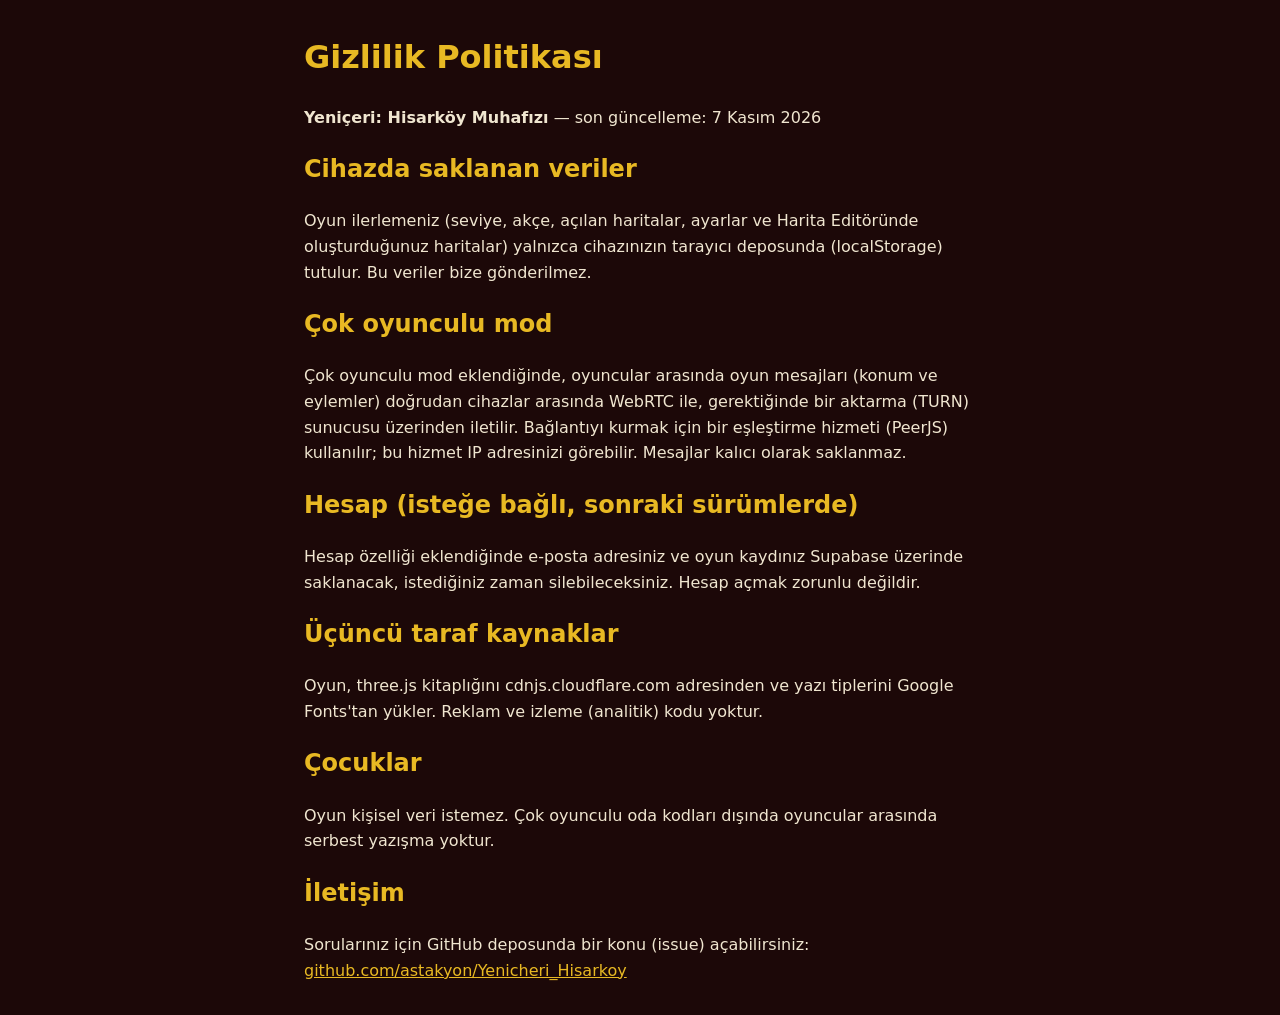
<file: privacy.html>
<!DOCTYPE html>
<html lang="tr"><head><meta charset="UTF-8"><meta name="viewport" content="width=device-width,initial-scale=1">
<title>Gizlilik Politikası — Yeniçeri: Hisarköy Muhafızı</title>
<style>body{font:16px/1.6 system-ui,sans-serif;max-width:42rem;margin:2rem auto;padding:0 1rem;background:#1c0808;color:#f0e6d0}a{color:#e8b923}h1,h2{color:#e8b923}</style></head>
<body>
<h1>Gizlilik Politikası</h1>
<p><b>Yeniçeri: Hisarköy Muhafızı</b> — son güncelleme: 7 Kasım 2026</p>
<h2>Cihazda saklanan veriler</h2>
<p>Oyun ilerlemeniz (seviye, akçe, açılan haritalar, ayarlar ve Harita Editöründe oluşturduğunuz haritalar) yalnızca cihazınızın tarayıcı deposunda (localStorage) tutulur. Bu veriler bize gönderilmez.</p>
<h2>Çok oyunculu mod</h2>
<p>Çok oyunculu mod eklendiğinde, oyuncular arasında oyun mesajları (konum ve eylemler) doğrudan cihazlar arasında WebRTC ile, gerektiğinde bir aktarma (TURN) sunucusu üzerinden iletilir. Bağlantıyı kurmak için bir eşleştirme hizmeti (PeerJS) kullanılır; bu hizmet IP adresinizi görebilir. Mesajlar kalıcı olarak saklanmaz.</p>
<h2>Hesap (isteğe bağlı, sonraki sürümlerde)</h2>
<p>Hesap özelliği eklendiğinde e-posta adresiniz ve oyun kaydınız Supabase üzerinde saklanacak, istediğiniz zaman silebileceksiniz. Hesap açmak zorunlu değildir.</p>
<h2>Üçüncü taraf kaynaklar</h2>
<p>Oyun, three.js kitaplığını cdnjs.cloudflare.com adresinden ve yazı tiplerini Google Fonts'tan yükler. Reklam ve izleme (analitik) kodu yoktur.</p>
<h2>Çocuklar</h2>
<p>Oyun kişisel veri istemez. Çok oyunculu oda kodları dışında oyuncular arasında serbest yazışma yoktur.</p>
<h2>İletişim</h2>
<p>Sorularınız için GitHub deposunda bir konu (issue) açabilirsiniz: <a href="https://github.com/astakyon/Yenicheri_Hisarkoy">github.com/astakyon/Yenicheri_Hisarkoy</a></p>
</body></html>
</file>
